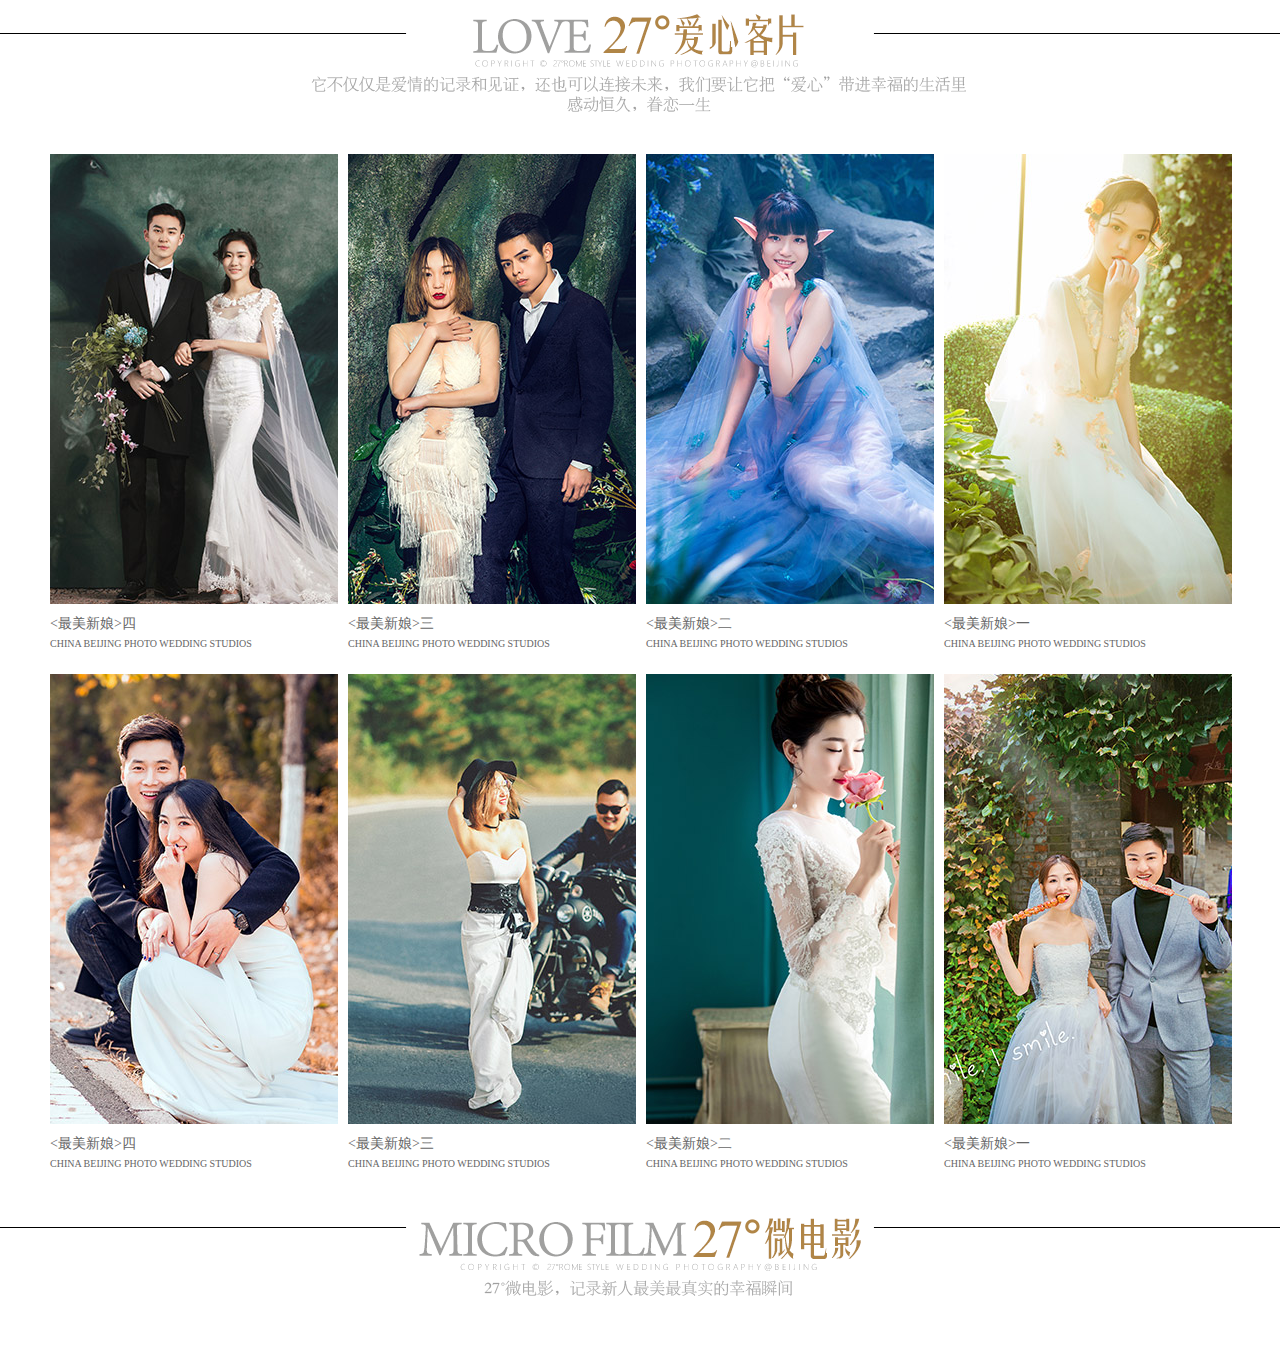
<file: html/index.html>
<!DOCTYPE html>
<html lang="en">
<head>
    <meta charset="UTF-8">
    <title>Title</title>
    <link rel="stylesheet" href="../css/LiuHao.css">
</head>
<body>
<div class="max-all">
<!--客片浮动开始-->
<div class="max-header" style="top: 0" title="客片展示">
    <a href="#"></a>
</div>
<div class="max-line"></div>
<!--客片浮动结束-->
<!--8张效果图片开始-->
<div class="max"></div>
<div class="max-ct8">
    <ul>
        <li>
            <a href="#" title="最美新娘">
            <div class="max-prev">
                <i class="liuCx"></i>
                <img src="../images/liuimages/liu1.jpg" alt="">
            </div>
            </a>
            <div class="max-word">
                <p class="liuCT1"><最美新娘>四</p>
                <p class="liuCT2">CHINA BEIJING PHOTO WEDDING STUDIOS </p>
            </div>
        </li>


        <li>
            <a href="#" title="最美新娘">
                <div class="max-prev">
                    <i class="liuCx"></i>
                    <img src="../images/liuimages/liu2.jpg" alt="">
                </div>
            </a>
            <div class="max-word">
                <p class="liuCT1"><最美新娘>三</p>
                <p class="liuCT2">CHINA BEIJING PHOTO WEDDING STUDIOS </p>
            </div>
        </li>

        <li>
            <a href="#" title="最美新娘">
                <div class="max-prev">
                    <i class="liuCx"></i>
                    <img src="../images/liuimages/liu3.jpg" alt="">
                </div>
            </a>
            <div class="max-word">
                <p class="liuCT1"><最美新娘>二</p>
                <p class="liuCT2">CHINA BEIJING PHOTO WEDDING STUDIOS </p>
            </div>
        </li>

        <li>
            <a href="#" title="最美新娘">
                <div class="max-prev">
                    <i class="liuCx"></i>
                    <img src="../images/liuimages/liu4.jpg" alt="">
                </div>
            </a>
            <div class="max-word">
                <p class="liuCT1"><最美新娘>一</p>
                <p class="liuCT2">CHINA BEIJING PHOTO WEDDING STUDIOS </p>
            </div>
        </li>

        <li>
            <a href="#" title="最美新娘">
                <div class="max-prev">
                    <i class="liuCx"></i>
                    <img src="../images/liuimages/liu5.jpg" alt="">
                </div>
            </a>
            <div class="max-word">
                <p class="liuCT1"><最美新娘>四</p>
                <p class="liuCT2">CHINA BEIJING PHOTO WEDDING STUDIOS </p>
            </div>
        </li>

        <li>
            <a href="#" title="最美新娘">
                <div class="max-prev">
                    <i class="liuCx"></i>
                    <img src="../images/liuimages/liu6.jpg" alt="">
                </div>
            </a>
            <div class="max-word">
                <p class="liuCT1"><最美新娘>三</p>
                <p class="liuCT2">CHINA BEIJING PHOTO WEDDING STUDIOS </p>
            </div>

        <li>
            <a href="#" title="最美新娘">
                <div class="max-prev">
                    <i class="liuCx"></i>
                    <img src="../images/liuimages/liu7.jpg" alt="">
                </div>
            </a>
        <div class="max-word">
            <p class="liuCT1"><最美新娘>二</p>
            <p class="liuCT2">CHINA BEIJING PHOTO WEDDING STUDIOS </p>
        </div>
        </li>

        <li>
            <a href="#" title="最美新娘">
                <div class="max-prev">
                    <i class="liuCx"></i>
                    <img src="../images/liuimages/liu8.jpg" alt="">
                </div>
            </a>
            <div class="max-word">
                <p class="liuCT1"><最美新娘>一</p>
                <p class="liuCT2">CHINA BEIJING PHOTO WEDDING STUDIOS</p>
            </div>

        </li>
    </ul>
</div>
</div>
<!--客片浮动开始-->

<div class="max-header2" title="客片展示">
        <a href="#"></a>
</div>
<div class="max-line2"></div>
<div class="max"></div>
<!--客片浮动结束-->
</body>
</html>
<script src="../bootstrap/js/jquery-1.11.3.js"></script>
<script>
    /*图片晃动*/
    $(".max-header").mouseenter(function () {
        $(".max-header").css("top","-10px");
    });
    $(".max-header").mouseleave(function () {
        $(".max-header").css("top","0px");
    });
    /*八张图事件*/
    $(".max-prev").hover(function () {
        $(this).find("i").stop().slideToggle();
    });
    /*图片晃动*/
    $(".max-header2").mouseenter(function () {
        $(".max-header2").css("top","-10px");
    });
    $(".max-header2").mouseleave(function () {
        $(".max-header2").css("top","0px");
    });
</script>
</file>
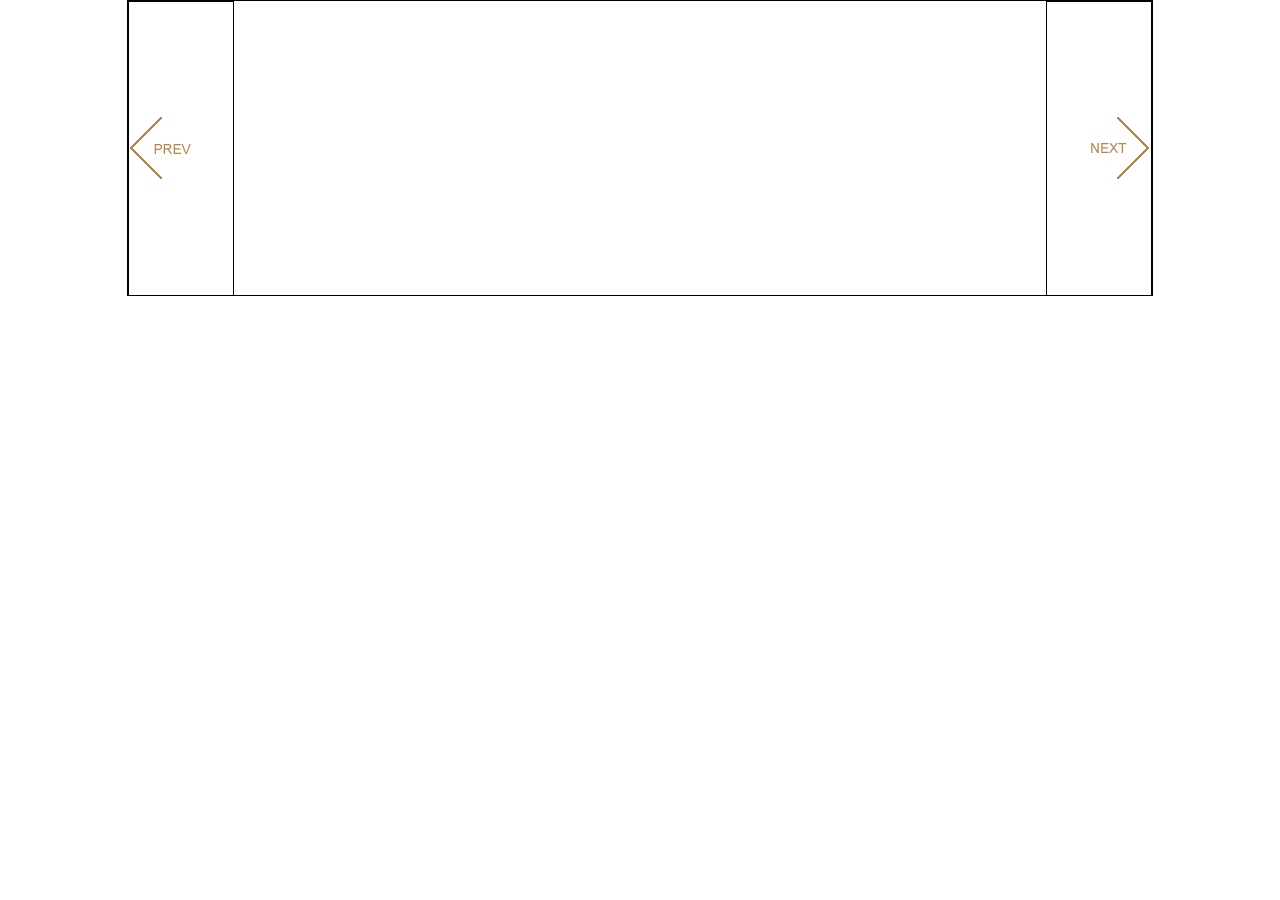
<file: html/002.html>
<!DOCTYPE html>
<html lang="en">
<head>
    <meta charset="UTF-8">
    <title>Title</title>
    <link rel="stylesheet" href="../css/LiuHao.css">
</head>
<body>
<!--客户真心话轮播-->
<div class="max-boom">
    <div class="max-leftHand">
    </div>
    <div class="max-main"></div>
    <div class="max-rightHand"></div>
</div>
</body>
</html>
<script src="../bootstrap/js/jquery-1.11.3.js"></script>
</file>
<file: css/LiuHao.css>
*{
    margin: 0;
    padding: 0;
}
li{
    list-style: none;
}
.max-all{
    width: 100%;
    position: relative;
}
.max-header {
    background: url("../images/liuimages/liuchuxin.png") no-repeat center center;
    width: 662px;
    height:120px;
    position: relative;
    transition: all .5s;
    cursor:pointer;
    margin: 0 auto;

}
.max-line{
    height: 1px;
    width: 100%;
    border-bottom: 1px solid #000000;
    margin-top: -88px;
}
/*8张效果图片开始*/
.max{
    width:100%;
    height:120px;
}
.max-ct8{
    width: 1200px;
    margin: 0 auto;
}
.max-ct8 ul li{
    float: left;
    margin-left: 10px;
    margin-bottom: 20px;
    line-height: 20px;
}
.max-prev .liuCx{
    background: url("../images/liuimages/liuxj.png") no-repeat;
    width: 288px;
    height: 450px;
    position: absolute;
    display: none;
}
.liuCT1{
    font-size: 14px;
    padding-top: 5px;
    color: #666;
}
.liuCT2{
    font-size: 10px;
    line-height: 20px;
    color: #666;
}
.max-word:hover p{
    color: #B08746;
}
/*悬浮图片*/
.max-header2{
    background: url("../images/liuimages/liushipin.png") no-repeat center center;
    width: 662px;
    height:120px;
    clear: both;
    transition: all .5s;
    margin: 0 auto;
    top: 10px;
    position: relative;
}
.max-line2{
    height: 1px;
    width: 100%;
    border-bottom: 1px solid #000000;
    margin-top: -88px;
}
/*客户真心话*/
.max-boom{
    width: 80%;
    height: 294px;
    border: 1px solid #000;
    margin: 0 auto;
}
.max-leftHand{
    float: left;
    width: 104px;
    height: 293px;
    background: url("../images/liuimgs/liushang.png");
    border: 1px solid #000;
}
.max-rightHand{
    float: right;
    width: 104px;
    height: 293px;
    background: url("../images/liuimgs/liuxia.png");
    border: 1px solid #000;
}
</file>
